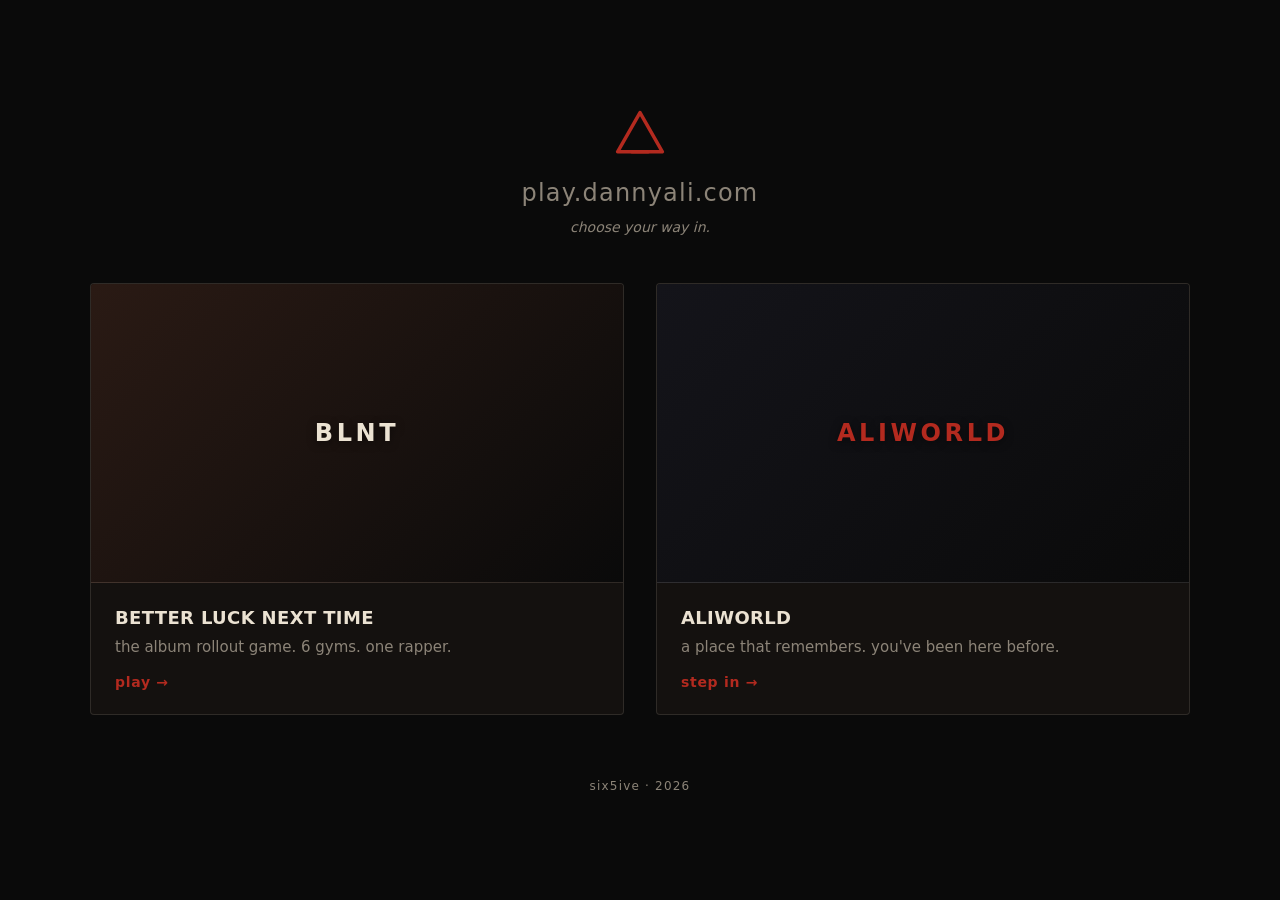
<file: index.html>
<!DOCTYPE html>
<html lang="en">
<head>
  <meta charset="UTF-8">
  <meta name="viewport" content="width=device-width, initial-scale=1.0, viewport-fit=cover">
  <meta name="theme-color" content="#0a0a0a">
  <title>play.dannyali.com</title>
  <meta name="description" content="ALIWORLD. a place that remembers.">

  <!-- open graph for shares -->
  <meta property="og:title" content="ALIWORLD">
  <meta property="og:description" content="a place that remembers.">
  <meta property="og:type" content="website">
  <meta property="og:url" content="https://play.dannyali.com">

  <link rel="icon" type="image/x-icon" href="/assets/favicon.ico">
  <link rel="stylesheet" href="styles.css">
</head>
<body>
  <main>
    <header class="brand">
      <div class="sigil" aria-hidden="true">
        <!-- cult.18 triangle sigil, inline SVG so it loads instantly -->
        <svg viewBox="0 0 40 40" xmlns="http://www.w3.org/2000/svg">
          <path d="M20 4 L36 32 L4 32 Z" fill="none" stroke="currentColor" stroke-width="2.5" stroke-linejoin="round"/>
          <path d="M14 32 L26 32" stroke="currentColor" stroke-width="2.5" stroke-linecap="round"/>
        </svg>
      </div>
      <h1>play.dannyali.com</h1>
      <p class="tagline">choose your way in.</p>
    </header>

    <div class="chooser" role="navigation" aria-label="game selection">
      <a href="/blnt" class="card card-blnt" data-game="blnt">
        <div class="card-thumb">
          <span class="card-label">BLNT</span>
        </div>
        <div class="card-body">
          <h2>BETTER LUCK NEXT TIME</h2>
          <p>the album rollout game. 6 gyms. one rapper.</p>
          <span class="card-cta">play →</span>
        </div>
      </a>

      <a href="/aliworld" class="card card-aliworld" data-game="aliworld">
        <div class="card-thumb">
          <span class="card-label">ALIWORLD</span>
        </div>
        <div class="card-body">
          <h2>ALIWORLD</h2>
          <p>a place that remembers. you've been here before.</p>
          <span class="card-cta">step in →</span>
        </div>
      </a>
    </div>

    <footer>
      <p>six5ive · 2026</p>
    </footer>
  </main>

  <script src="router.js"></script>
</body>
</html>
</file>
<file: styles.css>
/* ============================================
   ALIWORLD splash chooser
   moody, mobile-first, no frameworks
   ============================================ */

:root {
  --ink: #0a0a0a;
  --ink-soft: #14110f;
  --cream: #ebe2d2;
  --cream-dim: #8c8478;
  --red: #b32a1f;
  --red-dim: #6a1612;
  --border: rgba(235, 226, 210, 0.12);
}

* {
  box-sizing: border-box;
  margin: 0;
  padding: 0;
}

html, body {
  min-height: 100vh;
  background: var(--ink);
  color: var(--cream);
  font-family: -apple-system, BlinkMacSystemFont, "Segoe UI", system-ui, sans-serif;
  -webkit-font-smoothing: antialiased;
  text-rendering: optimizeLegibility;
}

body {
  display: flex;
  flex-direction: column;
  align-items: center;
  justify-content: center;
  padding: 2rem 1rem;
  min-height: 100vh;
  min-height: 100dvh; /* mobile-safe viewport */
}

main {
  width: 100%;
  max-width: 1100px;
  display: flex;
  flex-direction: column;
  gap: 3rem;
  align-items: center;
}

/* ---------- header / brand ---------- */
.brand {
  text-align: center;
  display: flex;
  flex-direction: column;
  align-items: center;
  gap: 0.5rem;
}

.sigil {
  width: 56px;
  height: 56px;
  color: var(--red);
  margin-bottom: 0.5rem;
}

.sigil svg {
  width: 100%;
  height: 100%;
}

h1 {
  font-size: 1.5rem;
  font-weight: 400;
  letter-spacing: 0.05em;
  color: var(--cream-dim);
  text-transform: lowercase;
}

.tagline {
  font-size: 0.875rem;
  color: var(--cream-dim);
  font-style: italic;
  margin-top: 0.25rem;
}

/* ---------- chooser cards ---------- */
.chooser {
  display: grid;
  grid-template-columns: 1fr;
  gap: 1.25rem;
  width: 100%;
}

@media (min-width: 768px) {
  .chooser {
    grid-template-columns: 1fr 1fr;
    gap: 2rem;
  }
}

.card {
  display: flex;
  flex-direction: column;
  background: var(--ink-soft);
  border: 1px solid var(--border);
  border-radius: 4px;
  overflow: hidden;
  text-decoration: none;
  color: var(--cream);
  transition: transform 0.15s ease, border-color 0.15s ease;
  cursor: pointer;
}

.card:hover, .card:focus-visible {
  transform: translateY(-2px);
  border-color: var(--red);
  outline: none;
}

.card-thumb {
  aspect-ratio: 16 / 9;
  display: flex;
  align-items: center;
  justify-content: center;
  background: linear-gradient(135deg, #1a1614 0%, #0a0a0a 100%);
  border-bottom: 1px solid var(--border);
  position: relative;
  overflow: hidden;
}

.card-blnt .card-thumb {
  background: linear-gradient(135deg, #2a1a14 0%, #0a0a0a 100%);
}

.card-aliworld .card-thumb {
  background: linear-gradient(135deg, #14141a 0%, #0a0a0a 100%);
}

.card-label {
  font-size: 1.5rem;
  font-weight: 700;
  letter-spacing: 0.15em;
  color: var(--cream);
  text-shadow: 0 2px 8px rgba(0, 0, 0, 0.5);
}

.card-aliworld .card-label {
  color: var(--red);
}

.card-body {
  padding: 1.5rem;
  display: flex;
  flex-direction: column;
  gap: 0.5rem;
}

.card-body h2 {
  font-size: 1.125rem;
  font-weight: 600;
  letter-spacing: 0.02em;
  color: var(--cream);
}

.card-body p {
  font-size: 0.9375rem;
  color: var(--cream-dim);
  line-height: 1.5;
  margin-bottom: 0.5rem;
}

.card-cta {
  font-size: 0.875rem;
  color: var(--red);
  font-weight: 600;
  letter-spacing: 0.05em;
  text-transform: lowercase;
  margin-top: auto;
}

/* ---------- footer ---------- */
footer {
  margin-top: 1rem;
  text-align: center;
}

footer p {
  font-size: 0.75rem;
  color: var(--cream-dim);
  letter-spacing: 0.1em;
  text-transform: lowercase;
}

/* ---------- mobile fine-tune ---------- */
@media (max-width: 480px) {
  body { padding: 1.5rem 1rem; }
  main { gap: 2rem; }
  .brand { gap: 0.25rem; }
  h1 { font-size: 1.25rem; }
  .card-body { padding: 1.25rem; }
  .card-body h2 { font-size: 1rem; }
}

/* ---------- reduced motion ---------- */
@media (prefers-reduced-motion: reduce) {
  * { transition: none !important; }
}
</file>
